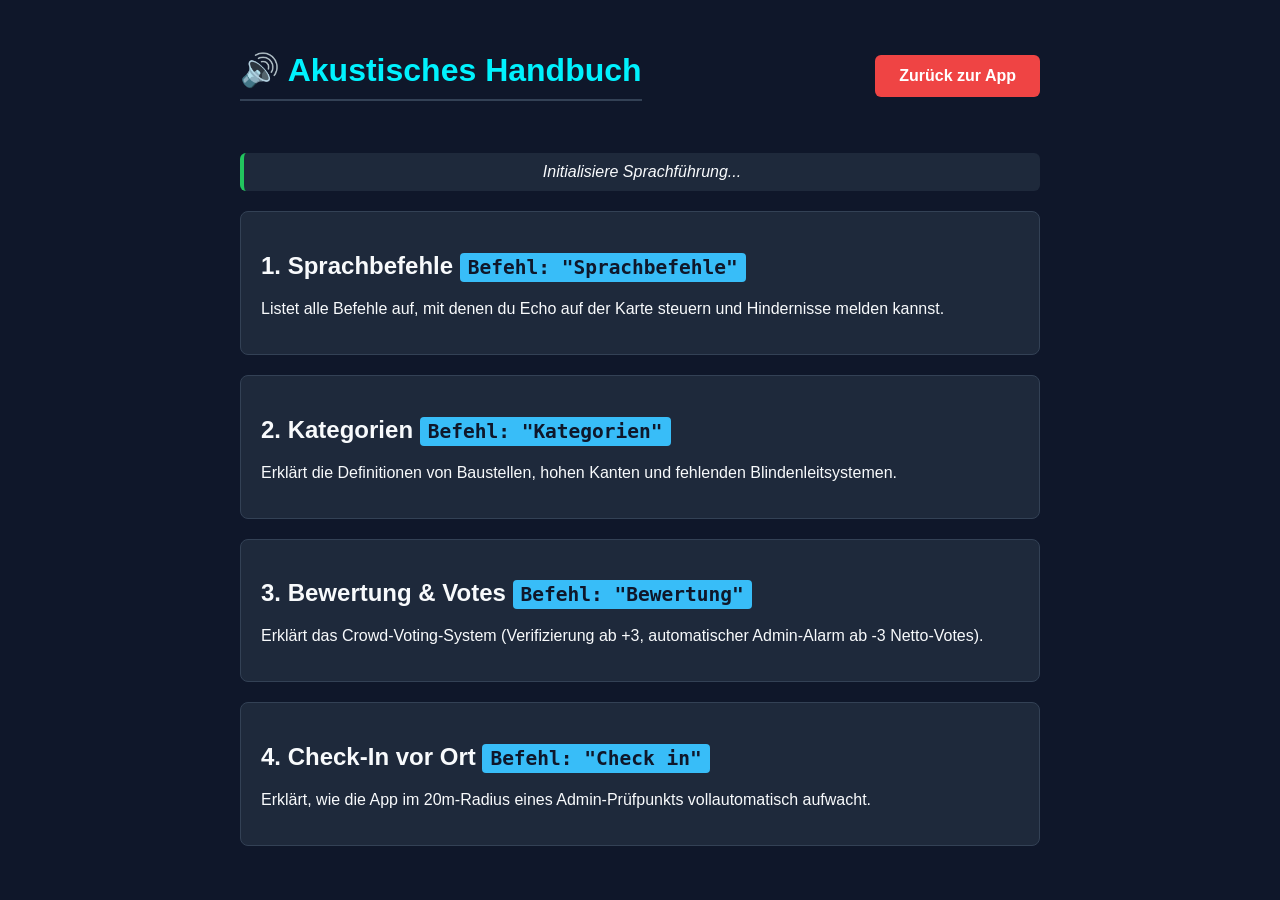
<file: help.html>
<!DOCTYPE html>
<html lang="de">
<head>
    <meta charset="UTF-8">
    <meta name="viewport" content="width=device-width, initial-scale=1.0">
    <title>StepFree Echo - Anleitung</title>
    <style>
        body { font-family: 'Segoe UI', Arial, sans-serif; background: #0f172a; color: #f8fafc; padding: 30px; margin: 0; }
        .container { max-width: 800px; margin: 0 auto; }
        h1 { color: #00f2fe; border-bottom: 2px solid #334155; padding-bottom: 10px; }
        .chapter-card { background: #1e293b; padding: 20px; border-radius: 8px; margin-bottom: 20px; border: 1px solid #334155; }
        .command-badge { background: #38bdf8; color: #0f172a; padding: 3px 8px; border-radius: 4px; font-family: monospace; font-weight: bold; }
        .back-btn { background: #ef4444; color: white; border: none; padding: 12px 24px; border-radius: 6px; font-weight: bold; cursor: pointer; font-size: 1em; }
        .status-bar { background: #1e293b; padding: 10px; border-radius: 6px; margin-bottom: 20px; text-align: center; font-style: italic; border-left: 4px solid #22c55e; }
    </style>
</head>
<body>

<div class="container">
    <header style="display: flex; justify-content: space-between; align-items: center; margin-bottom: 30px;">
        <h1>🔊 Akustisches Handbuch</h1>
        <button class="back-btn" onclick="goBack()">Zurück zur App</button>
    </header>

    <div class="status-bar" id="speech-status">Initialisiere Sprachführung...</div>

    <div class="chapter-card">
        <h2>1. Sprachbefehle <span class="command-badge">Befehl: "Sprachbefehle"</span></h2>
        <p>Listet alle Befehle auf, mit denen du Echo auf der Karte steuern und Hindernisse melden kannst.</p>
    </div>

    <div class="chapter-card">
        <h2>2. Kategorien <span class="command-badge">Befehl: "Kategorien"</span></h2>
        <p>Erklärt die Definitionen von Baustellen, hohen Kanten und fehlenden Blindenleitsystemen.</p>
    </div>

    <div class="chapter-card">
        <h2>3. Bewertung &amp; Votes <span class="command-badge">Befehl: "Bewertung"</span></h2>
        <p>Erklärt das Crowd-Voting-System (Verifizierung ab +3, automatischer Admin-Alarm ab -3 Netto-Votes).</p>
    </div>

    <div class="chapter-card">
        <h2>4. Check-In vor Ort <span class="command-badge">Befehl: "Check in"</span></h2>
        <p>Erklärt, wie die App im 20m-Radius eines Admin-Prüfpunkts vollautomatisch aufwacht.</p>
    </div>
</div>

<div id="screenreader-announcer" aria-live="assertive" aria-atomic="true" style="position: absolute; width: 1px; height: 1px; padding: 0; margin: -1px; overflow: hidden; clip: rect(0, 0, 0, 0); border: 0;"></div>

<script>
let recognition = null;
let shouldListen = true;

function speak(text, callback) {
    const announcer = document.getElementById('screenreader-announcer');
    if (announcer) announcer.textContent = text;

    shouldListen = false;
    if (recognition) { try { recognition.stop(); } catch(e) {} }

    window.speechSynthesis.cancel(); 
    const utterance = new SpeechSynthesisUtterance(text);
    utterance.lang = 'de-DE';
    
    utterance.onend = () => {
        shouldListen = true;
        if (recognition) { try { recognition.start(); } catch(e) {} }
        if (callback) callback();
    };
    window.speechSynthesis.speak(utterance);
}

window.addEventListener('DOMContentLoaded', () => {
    setTimeout(() => {
        speak("Du hast die Anleitung geöffnet. Sage ein Kapitel, um mehr zu erfahren: 'Sprachbefehle', 'Kategorien', 'Bewertung' oder 'Check in'. Sag 'Zurück', um die App zu öffnen.", () => {
            initSpeech();
        });
    }, 800);
});

function initSpeech() {
    if (!('webkitSpeechRecognition' in window || 'SpeechRecognition' in window)) return;
    const SpeechRecognition = window.SpeechRecognition || window.webkitSpeechRecognition;
    recognition = new SpeechRecognition();
    recognition.lang = 'de-DE';
    recognition.continuous = false;

    recognition.onend = () => {
        if (shouldListen) { try { recognition.start(); } catch(e) {} }
    };

    recognition.onresult = (event) => {
        const command = event.results[event.results.length - 1][0].transcript.toLowerCase().trim();
        console.log("Anleitung hört:", command);
        const statusText = document.getElementById('speech-status');
        if(statusText) statusText.textContent = `Gehört: "${command}"`;

        if (command.includes('zurück') || command.includes('schließen') || command.includes('beenden') || command.includes('app')) {
            speak("Wechsle zurück zur Karte.", () => { goBack(); });
            return;
        }

        // NEU: KAPITEL SPRACHBEFEHLE
        if (command.includes('befehl') || command.includes('befehle') || command.includes('sprachbefehl') || command.includes('sprachbefehle')) {
            speak("Hier sind die wichtigsten Sprachbefehle für die Karte. " +
                  "Um ein neues Hindernis einzutragen, sage: 'Echo, neues Hindernis eintragen'. " +
                  "Um die Umgebung zu scannen, sage: 'Echo, wie sieht meine Umgebung aus' oder einfach 'Hindernisse'. " +
                  "Um ein Hindernis aus der Liste zu bewerten, sage zum Beispiel: 'Hindernis Nummer eins stimmt' oder 'Hindernis Nummer zwei falsch'. " +
                  "Um Echo stummzuschalten, sage: 'Echo, deaktiviere die Sprachsteuerung'. " +
                  "Und um Echo pausieren zu lassen, sage: 'Echo, geh schlafen'. " +
                  "Möchtest du noch ein Kapitel hören? Nenne 'Kategorien', 'Bewertung', 'Check in' oder sage 'Zurück'.");
        }
        else if (command.includes('kategorie') || command.includes('kategorien')) {
            speak("Es gibt drei Kategorien für Hindernisse. " +
                  "Erstens: Baustelle. Das betrifft Absperrungen, Gruben oder Gerüste, die den Gehweg blockieren. " +
                  "Zweitens: Bordstein oder hohe Kante. Das sind nicht abgesenkte Bordsteine, die für Rollstühle oder Blindenstöcke schwer passierbar sind. " +
                  "Drittens: Leitsystem. Das betrifft Gehwege, auf denen die geriffelten Blindenleitlinien fehlen oder durch Außengastronomie blockiert sind. " +
                  "Möchtest du noch ein Kapitel hören? Nenne 'Sprachbefehle', 'Bewertung', 'Check in' oder sage 'Zurück'.");
        } 
        else if (command.includes('bewertung') || command.includes('votes') || command.includes('stimmen')) {
            speak("Das Vote-System sichert die Qualität. Jedes gemeldete Hindernis startet im Status Wartend. " +
                  "Erhält ein Punkt drei positive Stimmen von anderen Nutzern, gilt er als verifiziert. " +
                  "Erhält ein Punkt drei negative Stimmen mehr als positive, sinkt der Wert auf minus drei. " +
                  "Dadurch wird sofort ein Alarm beim Admin ausgelöst, damit der Punkt überprüft wird. " +
                  "Möchtest du noch ein Kapitel hören? Nenne 'Sprachbefehle', 'Kategorien', 'Check in' oder sage 'Zurück'.");
        } 
        else if (command.includes('check') || command.includes('tscheck') || command.includes('einchecken') || command.includes('prüfung') || command.includes('vor ort')) {
            speak("Der automatische Check-in ist unsere wichtigste Sicherheitsfunktion. " +
                  "Wenn der Admin einen Punkt überprüfen möchte, schaltet er den Vor-Ort-Check ein. " +
                  "Sobald sich ein Nutzer diesem Punkt auf unter zwanzig Meter nähert, wacht die App durch das GPS vollautomatisch auf. " +
                  "Echo fragt dich dann direkt, ob das Hindernis noch existiert. " +
                  "Du musst nur mit Ja oder Nein antworten, um den Weg für alle anderen zu verifizieren. " +
                  "Möchtest du noch ein Kapitel hören? Nenne 'Sprachbefehle', 'Kategorien', 'Bewertung' oder sage 'Zurück'.");
        } else {
            speak("Ich habe das Kapitel nicht verstanden. Bitte sage 'Sprachbefehle', 'Kategorien', 'Bewertung', 'Check in' oder 'Zurück'.");
        }
    };

    try { recognition.start(); } catch(e) {}
    if(document.getElementById('speech-status')) document.getElementById('speech-status').textContent = "Zuhören active...";
}

function goBack() {
    window.location.href = "index.html";
}
</script>
</body>
</html>
</file>
